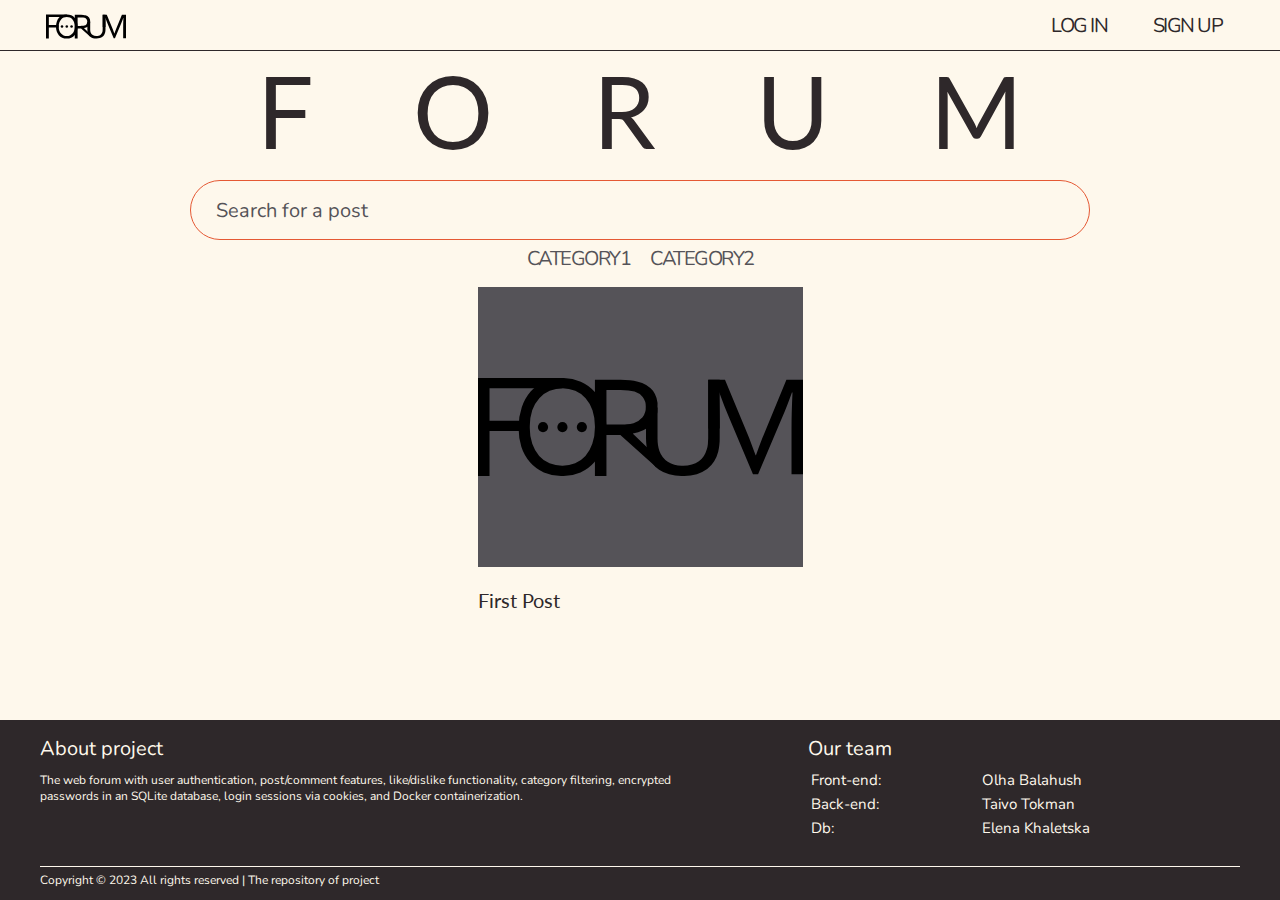
<file: index.html>
<!DOCTYPE html>
<html>
  <head>
    <meta charset="utf-8" />
    <title></title>
    <link rel="stylesheet" href="./style.css" />
    <script type="module" src="./js/wload.js"></script>
    <script type="module" src="./script.js"></script>
    <link rel="icon" type="image/x-icon" href="./favicon.ico" />

    <link href="https://fonts.googleapis.com/css?family=Nunito" rel="stylesheet" />
    <link href="https://fonts.googleapis.com/css?family=Lato" rel="stylesheet" />
  </head>

  <body>
    <!-- here will be page content -->
  </body>
</html>
</file>
<file: style.css>
/* #region basic */
:root {
    --color-1: #FEF8EC;
    --color-2: #555358;
    --color-3: #2E282A;
    --color-4: #E55934;
    --color-5: #FA7921;

    --title-text: 'Lato';
    --main-text: 'Nunito';

    --main-text-font-size: 20px;
    --additional-text-font-size: 15px;

    --title-text-font-size-adapted: 25px;
    --main-text-font-size-adapted: 12px;
    --button-text-font-size-adapted: 15px;
}

body {
    color: var(--color-3);
    text-align: center;
    background-color: var(--color-1);
    display: flex;
    flex-direction: column;
    min-height: 100vh;
    margin: 0;
}

.line {
    border-top: 0.5px solid var(--color-3);
    margin: 20px 0;
}

/* #region input */
input {
    width: 100%;
    box-sizing: border-box;
    padding-right: 30px;
    padding-left: 30px;
}

input::placeholder {
    color: var(--color-1);
    font-family: var(--main-text);
    font-size: var(--main-text-font-size);
}

/* #endregion */

/* #region custom slider */
::-webkit-scrollbar {
    width: 8px;
}

::-webkit-scrollbar-track {
    border-radius: 5px;
    box-shadow: inset 0 0 5px var(--color-2);
    background-color: transparent;
}

::-webkit-scrollbar-thumb {
    background-color: var(--color-4);
    border-radius: 5px;
}

::-webkit-scrollbar-thumb:hover {
    background-color: var(--color-5);
}

/* #endregion */

/* #region standart button style */
.button {
    background-color: transparent;
    color: var(--color-3);

    font-family: var(--main-text);
    font-size: var(--main-text-font-size);
    letter-spacing: -0.075em;
    text-transform: uppercase;

    border: none;
    border-radius: 60px;

    padding-top: 5px;
    padding-bottom: 5px;
    padding-left: 18px;
    padding-right: 18px;
}

.button:hover {
    color: var(--color-1);
    background-color: var(--color-4);
    letter-spacing: 0em;
}

.button:active {
    color: var(--color-1);
    background-color: var(--color-5);
}

/* #endregion */

/* #region plus for button create post */
.plus {
    --b: 5px;
    /* the thickness */
    width: 100px;
    /* the size */
    aspect-ratio: 1;
    border: 30px solid var(--color-3);
    /* the outer space */
    background:
        conic-gradient(from 90deg at var(--b) var(--b), var(--color-3) 90deg, var(--color-1) 0) calc(100% + var(--b)/2) calc(100% + var(--b)/2)/ calc(50% + var(--b)) calc(50% + var(--b));
    display: inline-block;
}

.radius {
    border-radius: 50%;
}

/* #endregion plus for button create post */

/* #region sign-up / log-in / notifications popups */
.gray-screen {
    position: fixed;
    top: 0;
    left: 0;
    height: 100%;
    width: 100%;
    background-color: var(--color-2);
    z-index: 1000;
    opacity: 0.5;
    display: none;
}

.popup {
    position: fixed;
    left: 50%;
    top: 50%;
    transform: translate(-50%, -50%);
    width: 400px;
    height: auto;
    background-color: var(--color-1);
    color: var(--color-3);
    font-family: var(--main-text);
    text-transform: uppercase;
    font-size: var(--main-text-font-size);
    padding: 20px;

    box-shadow: 0px 4px 4px rgba(0, 0, 0, 0.25);
    border-radius: 50px;
    z-index: 1001;
    display: none;
}

.sign-up-log-in-form {
    display: flex;
    flex-direction: column;
}

.title-for-popups {
    font-size: 36px;
    margin: 10px;
    margin-bottom: 15px;
}

label {
    width: 100%;
    text-align: left;
    margin-top: 10px;
}

.form-input {
    width: auto;
    height: 45px;
    background-color: var(--color-5);
    color: var(--color-1);
    border-style: none;
    box-shadow: inset 0px 3px 3px rgba(0, 0, 0, 0.1);
    border-radius: 15px;
    font-size: var(--main-text-font-size);
    padding-left: 15px;
    padding-right: 15px;
}

#btn-apply-sign-up,
#btn-apply-log-in {
    margin-top: 15px;
}

.authorization-error {
    font-size: smaller;
    margin-top: 10px;
    color: var(--color-4);
    font-weight: bolder;
}

.google-github {
    margin-top: 20px;
    display: flex;
    justify-content: center;
    gap: 20px;
}

#notifications-popup {
    display: block;
    right: 40px;
    left: auto;
    top: 60px;
    width: 200px;
    transform: none;
    text-align: left;
    border-radius: 15px;

    display: none;
}

.notification {
    border-style: none;
    text-align: left;
    background: transparent;
    text-transform: uppercase;
    color: var(--color-2);

    border-top: none;
    padding-top: 0;
    font-size: var(--main-text-font-size-adapted);
}

.notification:not(:nth-child(2)) {
    border-top: 1px solid var(--color-2);
    padding-top: 10px;
}

#notifications-title {
    font-size: var(--title-text-font-size-adapted);
}

.notification-titles {
    font-size: 15px;
}

.notification a {
    text-decoration: none;
    color: var(--color-4);
}

.notification a:hover {
    color: var(--color-5);
}

.popup-scroller {
    max-height: 75vh;
    overflow-y: scroll;
    padding: 10px;
}

.popup-scroller::-webkit-scrollbar {
    width: 0.5em;
    /* Set the width of the scrollbar */
}

.popup-scroller::-webkit-scrollbar-track {
    background-color: transparent;
    /* Set the background color of the track */
}

.popup-scroller::-webkit-scrollbar-thumb {
    background-color: transparent;
    /* Set the color of the thumb */
    border-radius: 1em;
    /* Set the border radius of the thumb */
}

.popup-scroller::-webkit-scrollbar-thumb:hover {
    background-color: transparent;
    /* Set the color of the thumb on hover */
}

.popup-scroller::-webkit-scrollbar {
    width: 0;
}

.response-input {
    margin: 5px;
    width: 95%;
    background-color: var(--color-5);
    min-height: 40px;

    border-radius: 60px;

    color: var(--color-1);
    font-family: var(--main-text);
    font-size: var(--main-text-font-size-adapted);
    text-align: left;

    display: flex;
    align-items: center;

    border-style: none;
}

.response-input::placeholder {
    font-size: var(--main-text-font-size-adapted);
}

/* #endregion */

/* #region creator icon */
/* #post-creator-image-container {
    display: flex;
    justify-content: center;
    overflow: hidden;

    width: 37px;
    height: 37px;
    border-radius: 50%;
    margin-right: 10px;
}

#post-creator-image-container img {
    max-width: 100%;
    max-height: 100%;
    object-fit: cover;
} */

.user-image-container {
    width: 37px;
    height: 37px;
    display: inline-block;
    position: relative;
    margin-right: 10px;
}

#post-creator-image-container {
    display: flex;
    justify-content: center;
    align-items: center;
    overflow: hidden;

    width: 37px;
    height: 37px;
    border-radius: 50%;
    margin-right: 10px;
}

#post-creator-image-container img {
    max-width: 37px;
    max-height: 37px;
}

/* #endregion */

/* #region button post category */
.btn-post-category {
    border: none;
    border-radius: 60px;
    display: flex;
    flex-direction: row;
    align-items: center;

    padding: 10px;
    padding-top: 5px;
    padding-bottom: 5px;
    margin-right: 10px;

    color: var(--color-1);
    background-color: var(--color-4);

    font-family: var(--main-text);
    text-transform: uppercase;
    font-size: var(--main-text-font-size);
    letter-spacing: -0.075em;

    text-decoration: none;
}

/* #endregion */

/* #region post button */
.content {
    display: flex;
    width: auto;
    flex-wrap: wrap;
    justify-content: flex-start;
    margin-left: calc((100% - 3*(325px + 20px))/2);
    margin-right: calc((100% - 3*(325px + 20px))/2);
    margin-bottom: 50px;
}

.post {
    background-color: transparent;
    border-style: none;
    position: relative;
    width: 325px;
    height: 325px;
    margin: 10px;
    text-align: left;
    text-decoration: none;
    color: var(--color-3);
}

.shadow-for-button {
    position: absolute;
    top: 0;
    left: 0;
    color: var(--color-text);
    width: 325px;
    height: 280px;
    background-color: rgba(0, 0, 0, 0.5);
    color: var(--color-1);
    display: none;
}

.short-post-text {
    display: inherit;
    margin: 10px;
    margin-top: 20px;
    margin-bottom: 30px;
    max-height: calc(280px - 90px);
    text-align: left;
    color: var(--color-1);
    font-size: var(--main-text-font-size);
    font-family: var(--main-text);
    word-wrap: break-word;
    text-overflow: ellipsis;
    overflow: hidden;
}

.user-data-container {
    display: flex;
    align-items: center;
    justify-content: space-between;
    height: 30px;
    margin: 10px;

    color: var(--color-1);
    font-size: 15px;
    font-family: var(--main-text);
    text-transform: uppercase;
}

.user-container {
    display: flex;
    align-items: center;
}

.post:hover .shadow-for-button {
    display: flex;
    flex-direction: column;
    justify-content: space-between;
}

.post-picture {
    width: 325px;
    height: 280px;
    background-color: var(--color-2);
    position: relative;
    display: flex;
    justify-content: center;
    align-items: center;
}

.post-picture-add {
    width: 325px;
    height: 280px;
    background-color: var(--color-2);
    display: flex;
    justify-content: center;
    align-items: center;
}

#post-image-holder {
    flex-shrink: 0;
    max-width: 100%;
}

#post-image-exists {
    flex-shrink: 0;
    max-width: 100%;
    max-height: 100%;
    object-fit: scale-down;
}

.title {
    font-family: var(--title-text);
    color: var(--color-3);
}

.post-main-information {
    display: flex;
    flex-direction: row;
    align-items: flex-end;
    justify-content: space-between;
    min-height: calc(325px - 280px);
}

#small-post-title {
    font-size: var(--main-text-font-size);
    max-width: 220px;
    word-wrap: break-word;
}

#likes-dislikes {
    display: flex;
    flex-direction: row;
    align-items: center;
    max-width: calc(325px - 220px);
}

.likes-dialikes-numbers {
    font-family: var(--main-text);
    font-size: 16px;
    margin-left: 3px;
    margin-right: 3px;
}

/* #endregion */

/* #region header */
header {
    position: fixed;
    top: 0;
    left: 0;
    width: 100%;
    height: 50px;
    z-index: 999;
    text-align: left;
    background-color: var(--color-1);

    display: flex;
    flex-direction: row;

    align-items: center;

    border-bottom-style: solid;
    border-width: 1px;
    border-color: var(--color-3);
}

#btn-home {
    position: absolute;
    left: 40px;
    background: none;
    border: none;
    width: 80px;
    height: 25px;
}

#logo {
    width: 80px;
    height: 25px;
}

#btn-notifications {
    position: absolute;
    right: 200px;
    background: transparent;
    border-style: none;
    width: 30px;
    height: 25px;
}

#btn-notifications img {
    position: absolute;
    bottom: 0;
    left: 0;
}

#messages-counter {
    position: absolute;
    top: 0;
    right: 5px;

    width: 15px;
    height: 15px;

    display: flex;
    justify-content: center;
    align-items: center;

    border-radius: 50%;
    background: var(--color-5);
}

#messages-counter span {
    font-size: 8px;
    color: var(--color-3);
}

#btn-log-in {
    position: absolute;
    right: 155px;
}

#btn-sign-up {
    position: absolute;
    right: 40px;
}

#btn-log-out {
    position: absolute;
    right: 120px;
    color: var(--color-3);
}

#btn-chat {
    border-style: none;
    background-color: transparent;
    position: absolute;
    right: 75px;
    display: flex;
}

#btn-log-out:hover {
    color: var(--color-1);
}

#btn-my-profile {
    position: absolute;
    right: 40px;

    display: flex;
    flex-direction: row;
    align-items: center;

    border: none;
    background-color: transparent;
    text-transform: uppercase;
    font-size: var(--main-text-font-size);
    font-family: var(--main-text);
    color: var(--color-3);
    text-decoration: none;
}

#btn-my-profile-icon {
    flex-shrink: 0;
    max-width: 100%;
    max-height: 100%;
    object-fit: cover;
    border-radius: 50%;
}

#btn-my-profile span {
    margin-left: 10px;
}

.container-btn-my-profile-icon {
    width: 25px;
    height: 25px;
    position: relative;
    display: flex;
}

/* #endregion */

/* #region footer */
footer {
    position: relative;
    height: 20vh;
    width: 100%;
    background-color: var(--color-3);
    color: var(--color-1);
    font-family: var(--main-text);
    font-size: var(--additional-text-font-size);

    display: grid;
    grid-template-columns: 60% auto;
}

footer>*:nth-child(2n-1):nth-last-of-type(1) {
    grid-column: span 2;
}

footer div {
    margin: 10px 40px;
    display: flex;
    justify-content: left;
}

#about,
#contact-info {
    min-height: 10vh;
    flex-direction: column;
    text-align: left;
}

#copyright {
    height: 2vh;
    border-top: 1px solid var(--color-1);
}

#forum-logo path,
circle {
    fill: var(--color-1);
}

#forum-logo {
    margin: 10px 0;
    width: 80px;
    height: 25px;
}

footer div p {
    margin: 5px 0;
    font-size: 12px;
}

.footer-titles {
    font-size: var(--main-text-font-size);
}

footer div a {
    color: var(--color-1-2);
    text-decoration: none;
}

footer div a:hover {
    color: var(--color-4);
}

footer div a:active {
    color: var(--color-5);
}

/* #endregion */

/* #region online users and chats */

#onlU-chats-btns {
    display: flex;
    flex-wrap: wrap;
    flex-direction: column;
    align-items: flex-end;

    position: sticky;
    bottom: 0;
    width: 100%;
}

#online-users-btn,
#chats-btn {
    margin: 5px;
    z-index: 1000;
}

#online-users-conatiner {
    transform: none;
    top: auto;
    left: auto;
    width: 300px;

    bottom: 120px;
    right: 10px;
    position: inherit;

    margin-bottom: 20px;
}

/* #endregion */

/* #region dual-range-slider */
:root {
    --color-1: #FEF8EC;
    --color-2: #555358;
    --color-3: #2E282A;
    --color-4: #E55934;
    --color-5: #FA7921;

    --main-text: 'Nunito';
}

.range_container {
    display: flex;
    flex-direction: column;
    width: 80%;
    margin: 30px auto;
}

.sliders_control {
    position: relative;
    min-height: 30px;
}

.form_control {
    position: relative;
    display: flex;
    justify-content: space-between;
    color: var(--color-2);

    margin-bottom: 12px;
}

input[type="range"] {
    -webkit-appearance: none;
    appearance: none;
    height: 3px;
    width: 300px;
    position: absolute;
    left: calc(50% - 300px / 2);

    background-color: #C6C6C6;
    pointer-events: none;
}

input[type=range]::-webkit-slider-thumb {
    -webkit-appearance: none;
    pointer-events: all;
    width: 24px;
    height: 24px;
    background-color: var(--color-5);
    box-shadow: 0px 4.42079px 8.84158px rgba(0, 0, 0, 0.1);
    border-radius: 50%;
    cursor: pointer;
}

input[type=range]::-moz-range-thumb {
    -webkit-appearance: none;
    pointer-events: all;
    width: 24px;
    height: 24px;
    background-color: #fff;
    border-radius: 50%;
    box-shadow: 0 0 0 1px #C6C6C6;
    cursor: pointer;
}

input[type=range]::-webkit-slider-thumb:hover {
    background: var(--color-4);
}

/* input[type="number"] {
    color: var(--color-3);
    background-color: var(--color-1);
    font-family: var(--main-text);
    width: 50px;
    height: 30px;
    font-size: 15px;
    padding: 5px;
    border: none;
} */

input[type=number]::-webkit-inner-spin-button,
input[type=number]::-webkit-outer-spin-button {
    opacity: 1;
}


#fromSlider {
    height: 0;
    z-index: 1;
}

/* #endregion */

/* #region login / signup page */
.center-container {
    position: fixed;
    left: 50%;
    top: 50%;
    transform: translate(-50%, -50%);

    color: var(--color-3);
    font-family: var(--main-text);
    text-transform: uppercase;
    font-size: var(--main-text-font-size);
    padding: 20px;


}

/* #endregion */

/* #region main page */
#search-categories-filter {
    position: sticky;
    top: 50px;
    width: 100%;

    padding-top: 10px;

    display: flex;
    flex-direction: column;
    justify-content: center;
    background-color: var(--color-1);
    z-index: 998;
}

#title {
    text-transform: uppercase;
    letter-spacing: 1em;
    padding-left: 1em;
    margin-bottom: 0;
    margin-top: 50px;
    font-size: 100px;
}

#input-line {
    width: 900px;
    height: 60px;

    background: var(--color-1);
    border: 1px solid var(--color-4);
    border-radius: 60px;

    padding-left: 25px;
    padding-right: 25px;
    font-size: var(--main-text-font-size);
}

#input-line::placeholder{
    color: var(--color-2);
}

#categories-filter {
    display: flex;
    flex-direction: row;
    justify-content: center;
    align-items: center;
    margin: 5px;
}

#category-container {
    padding: 4px;
    width: 700px;
    overflow: hidden;
    white-space: nowrap;
}

.horizontal-slider-btns {
    background-color: transparent;
    border-style: none;
}

.btn-category {
    padding: 10px;
    color: var(--color-2);
    background-color: transparent;
    font-family: var(--main-text);
    text-transform: uppercase;
    font-size: var(--main-text-font-size);
    letter-spacing: -0.075em;
    border: none;
    white-space: nowrap;
    text-decoration: none;
}

.btn-category:hover,
.btn-category:active {
    color: var(--color-3);
    letter-spacing: 0.05em;
}

#btn-filter {
    background: transparent;
    border: none;
    margin-left: 10px;
}

.sort-container {
    display: flex;
    flex-direction: row;
    align-items: center;
    width: 80%;
    margin: 30px auto;
}

#lb-sort {
    margin: 0;
}

.btn-sort {
    border-style: none;
    background-color: transparent;
    margin-left: 10px;
}

#sort-up:hover svg path,
#sort-down:hover svg path,
#slideRight:hover svg path,
#slideLeft:hover svg path {
    fill: var(--color-4);
}

#sort-up:active svg path,
#sort-down:active svg path,
#slideRight:active svg path,
#slideLeft:active svg path {
    fill: var(--color-5);
}

#btn-filter img {
    width: 25px;
    height: 25px;
}

#main-part {
    height: auto;
    min-height: 80vh;
    background-color: var(--color-1);
    display: flex;
    flex-direction: column;
    flex-wrap: wrap;
    justify-content: flex-start;
    align-items: center;
}

input[type='range'] {
    -webkit-appearance: none;
    background-color: var(--color-5);
    border-radius: 50px;
    height: 5px;
}

input[type=range]::-webkit-slider-thumb {
    -webkit-appearance: none;
    box-shadow: 0px 4.42079px 8.84158px rgba(0, 0, 0, 0.1);
    height: 18px;
    width: 18px;
    border-radius: 25px;
    background: var(--color-5);
    cursor: pointer;
}

input[type=range]:focus::-webkit-slider-thumb {
    background: var(--color-4);
}

#btn-cancel-sign-up,
#btn-cancel-log-in {
    display: block;
    text-decoration: none;
}

#categories-popup {
    display: flex;
    flex-direction: column;
    min-height: 500px;
    max-height: 600px;
    padding: 15px;

    display: none;
}

#categories-popup form {
    text-align: left;
}

#add-category-input {
    width: 95%;
    box-sizing: border-box;
    padding-right: 30px;
    padding-left: 30px;
    border-radius: 60px;

    margin: 5px;
    background-color: var(--color-5);
    min-height: 57px;

    border-radius: 60px;

    color: var(--color-1);
    font-family: var(--main-text);
    font-size: var(--main-text-font-size);
    text-align: left;

    display: flex;
    align-items: center;

    border-style: none;
    margin-bottom: 0;
}

#add-category-input::placeholder {
    color: var(--color-1);
    font-family: var(--main-text);
    font-size: var(--main-text-font-size);
}

#category-form {
    background-color: var(--color-1);
    position: sticky;
    bottom: 0;
    padding-top: 20px;
    padding-bottom: 20px;
    width: auto;
}

.category-manager {
    width: 100%;
    text-align: left;
    border-radius: 50px;
}

.category-manager:hover {
    background-color: var(--color-5);
    color: var(--color-1);
}

.category-manager {
    display: flex;
    justify-content: space-between;
}

.category-manager span {
    color: var(--color-1);
}

/* #endregion region */

/* #region post page */
#main-part-post-page {
    flex: 1;
    height: auto;
    background-color: var(--color-1);
    display: flex;
    flex-direction: column;
}

#post {
    width: 100%;
}

#post-container {
    margin-top: 50px;
    height: auto;
    width: auto;

    display: flex;
    flex-direction: column;
    align-items: center;

    display: flex;
    flex-wrap: wrap;
    justify-content: center;
    justify-content: flex-start;
}

#post-image {
    display: flex;
    justify-content: center;
    align-items: center;
    overflow: hidden;

    background-color: var(--color-3);
    width: 100%;
    height: 300px;
}

#post-image img {
    flex-shrink: 0;
    min-width: 100%;
    min-height: 100%;
    object-fit: contain;
}

#btn-post-creator {
    margin-left: 20px;
}

#comments-container {
    margin-left: 20%;
    margin-right: 20%;
    width: auto;
    height: 100%;

    background-color: var(--color-1);
    border-style: none;
    border-top-style: solid;
    border-width: 1px;
    border-color: var(--color-3);

    display: block;
    flex-direction: column;
    align-items: center;

    text-align: right;
}

#already-existed-comments {
    min-height: 0;
}

#btn-comment-creator {
    margin-left: 30px;
    border: none;
    background-color: transparent;

    display: flex;
    flex-direction: row;
    align-items: center;

    color: var(--color-3);
    font-size: var(--main-text-font-size);
    font-family: var(--main-text);
    text-transform: uppercase;

    letter-spacing: -0.075em;
}

#btn-comment-creator:hover {
    color: var(--color-5);
}

#btn-comment-creator:active {
    color: var(--color-4);
}

.comment-header {
    display: flex;
    flex-direction: row;
    align-items: center;
    justify-content: space-between;
}

.btn-like-dislike-comment {
    margin-right: 30px;
    margin-bottom: 10px;

    display: flex;
    left: 20%;
    flex-direction: row;
    justify-content: flex-end;

    font-family: var(--main-text);
    font-size: var(--additional-text-font-size);
    color: var(--color-3);
}

.comment-container {
    margin-top: 20px;
}

.comment {
    margin: 5px 0;
    padding: 0 30px;
    
    background-color: var(--color-5);
    min-height: 57px;

    border-radius: 60px;

    color: var(--color-1);
    font-family: var(--main-text);
    font-size: var(--main-text-font-size);
    text-align: left;

    display: flex;
    align-items: center;

    border-style: none;
}

.comment-text {
    width: 85%;
    padding: 10px;
    padding-right: 30px;
    padding-left: 30px;
    word-wrap: break-word;
}

.comment-created-at {
    margin: 0;
    margin-right: 30px;
    font-family: var(--main-text);
    color: var(--color-2);
    font-size: var(--additional-text-font-size);
    text-transform: uppercase;
}

#comment-form {
    background-color: var(--color-1);
    position: sticky;
    bottom: 0;
    padding-top: 20px;
    padding-bottom: 20px;

    width: auto;
}

#post-title {
    width: auto;
    height: auto;
    margin-left: 20%;
    margin-right: 20%;
    text-align: left;
    font-size: 80px;
    word-wrap: break-word;

    font-family: var(--title-text);
}

.post-addiional-information {
    margin: 5px;
    margin-left: 20%;
    margin-right: 20%;
    width: auto;
    height: auto;
    display: flex;
    flex-direction: row;
    align-items: center;

    color: var(--color-3);
    font-size: var(--main-text-font-size);
    font-family: var(--main-text);
    text-transform: uppercase;
}

.about-creation {
    font-size: var(--additional-text-font-size);
}

#btn-category-icon {
    background-color: var(--color-4);
    color: var(--color-1);

    font-family: var(--main-text);
    font-size: var(--main-text-font-size);
    letter-spacing: -0.075em;
    text-transform: uppercase;

    border: none;
    border-radius: 60px;

    padding-top: 5px;
    padding-bottom: 5px;
    padding-left: 18px;
    padding-right: 18px;
}

#btn-category-icon:hover {
    background-color: var(--color-5);
}

#btn-post-creator {
    margin-left: 30px;
    border: none;
    background-color: transparent;

    display: flex;
    flex-direction: row;
    align-items: center;
    justify-content: flex-start;

    color: var(--color-3);
    font-size: var(--main-text-font-size);
    font-family: var(--main-text);
    text-transform: uppercase;

    letter-spacing: -0.075em;
}

.btn-user {
    display: flex;
    flex-direction: row;
    align-items: center;
    text-decoration: none;
    color: var(--color-3);
}

.btn-user:hover {
    color: var(--color-4);
}

.btn-user:hover .user-icon {
    width: 45px;
    height: 45px;
}

#span-created-at {
    margin: 0;
    margin-left: 30px;
}

#post-text {
    width: auto;
    margin-left: 20%;
    margin-right: 20%;
    margin-top: 40px;
    margin-bottom: 40px;
    height: auto;
    text-align: left;
    font-size: var(--main-text-font-size);
    font-family: var(--main-text);
    word-wrap: break-word;
}

#btn-comments {
    padding: 0;
    position: fixed;
    top: 50px;
    left: 0;
    width: 100%;
    height: 40px;
    background-color: var(--color-1);

    border-style: none;
    border-bottom-style: solid;
    border-width: 1px;
    border-color: var(--color-3);

    display: flex;
    flex-direction: row;
    align-items: center;

    z-index: 997;
}

#btn-comments:hover {
    background-color: var(--color-4);
    color: var(--color-1);
}

#btn-comments:active {
    background-color: var(--color-5);
    color: var(--color-1);
}

#span-comments {
    position: absolute;
    left: 40px;
    font-family: var(--main-text);
    font-size: var(--main-text-font-size);
    text-transform: uppercase;
}

#icon-plus {
    position: absolute;
    right: 80px;
    font-size: 30px;
    font-family: 'Times New Roman', Times, serif;
}

#btn-like-dislike {
    margin-left: 20%;
    margin-right: 20%;
    margin-bottom: 30px;
    padding-top: 30px;

    display: flex;
    left: 20%;
    flex-direction: row;
    justify-content: flex-end;
    align-items: center;

    border-top: 1px solid var(--color-3);

    font-family: var(--main-text);
    font-size: var(--main-text-font-size);
    color: var(--color-3);
}

.likes-dislikes-container {
    display: flex;
    align-items: center;
}

.likes-dislikes {
    width: auto;
    height: auto;
    padding: 0;
    border: none;
    background-color: transparent;
    margin: 0 10px;
}

.likes-dislikes-container label {
    margin: 0;
}

.icon {
    width: 21px;
    height: 21px;
}

/* #region dropdown button */

.edit-delete-popup {
    position: absolute;
    right: 0;
    top: 39px;
    left: auto;
    width: 100px;
    transform: none;
    border-radius: 15px;
}

.btn-edit,
.btn-delete,
.btn-report {
    font-size: var(--additional-text-font-size);
    width: 100%;
}

.bar {
    width: 4px;
    height: 4px;
    border-radius: 50%;
    background-color: var(--color-3);
    margin: 3px 0;
}

/* Dropdown Button */
.dropbtn {
    background-color: transparent;
    font-size: 16px;
    border: none;
    cursor: pointer;
}

/* Dropdown button on hover & focus */
.dropbtn:hover .bar,
.dropbtn:focus .bar {
    background-color: var(--color-2);
}

/* The container <div> - needed to position the dropdown content */
.dropdown {
    position: relative;
    display: inline-block;
}

/* Show the dropdown menu (use JS to add this class to the .dropdown-content container when the user clicks on the dropdown button) */
.show {
    display: block;
}

.postedit {
    margin-left: auto;
    order: 2;
}

/* #endregion */

#lb-like-post {
    margin-top: 0;
}

#add-like-form {
    display: flex;
    align-items: center;
}

/* #endregion */

/* #region profile page */
#main-part-profile-page {
    height: auto;
    min-height: calc(80vh - 50px);
    background-color: var(--color-1);
    display: flex;
    flex-wrap: wrap;
    justify-content: center;
    margin-top: 50px;
}

#user-information {
    background-color: var(--color-2);
    min-height: 300px;
    min-width: 325px;
    width: 100%;
    margin: 170px;
    margin-bottom: 0;
    border-radius: 30px;

    color: var(--color-1);
}

#user-basic {
    position: absolute;
    top: calc(50px + 60px);
    left: calc(130px + 10%);

    display: flex;
    flex-direction: column;
    justify-content: center;
    align-items: center;
}

#username {
    font-size: 36px;
    font-family: var(--main-text);
    padding-top: 20px;

    width: 325px;
    text-align: center;
}

.user-image {
    display: flex;
    justify-content: center;
    align-items: center;
    overflow: hidden;

    width: 210px;
    height: 210px;
    border-radius: 50%;
}

#user-base-image {
    max-width: 100%;
    max-height: 100%;
    min-height: 210px;
    min-width: 210px;
    z-index: 1;
    object-fit: cover;
}

#gray-background {
    position: absolute;
    top: 0;
    border-radius: 50%;

    width: 210px;
    height: 210px;

    opacity: 0;
    background: linear-gradient(to bottom, rgba(255, 255, 255, 0), var(--color-3));
}

#user-hover-image {
    width: 32px;
    height: 32px;
    position: absolute;
    top: 170px;
    left: 50%;
    opacity: 0;
    transform: translate(-50%, 0);
}

.user-image:hover #gray-background {
    opacity: 1;
}

.user-image:hover #user-hover-image {
    opacity: 0.8;
}

#user-additional {
    width: calc(75% - 250px);
    height: auto;
    min-height: 180px;
    margin: 30px;
    margin-left: calc(25% + 210px);

    font-family: var(--main-text);
    font-size: var(--main-text-font-size);
    text-align: left;
}

#user-additional p {
    text-transform: uppercase;
}

.table-titles {
    min-width: 100px;
    text-transform: uppercase;
    font-size: var(--additional-text-font-size);
}

.table-data {
    width: 100%;
    text-align: right;
    text-transform: uppercase;
    font-size: var(--additional-text-font-size);
}

#btn-save {
    width: 100%;
    display: flex;
    justify-content: flex-end;
}

#user-posts,
#user-liked-disliked-posts,
#user-commented-posts {
    margin-top: 40px;
    margin-bottom: 40px;
}

#profile-buttons {
    display: flex;
    flex-direction: row;
    justify-content: center;
    margin: 20px;
}

#btn-update-profile,
#btn-request-moderator,
#btn-update-profile-submit,
#btn-cancel-updation,
#btn-chat {
    color: var(--color-1);
}

#btn-update-profile-submit {
    margin-top: 10px;
}

#edit-about {
    display: flex;
    flex-direction: column;
    align-items: flex-start;
    display: none;
}

#btn-cancel-updation {
    display: none;
}

#create-about-input {
    background: var(--color-2);
    border-style: none;
    border-radius: 5px;
    width: 100%;

    font-family: var(--main-text);
    font-size: var(--main-text-font-size);
    color: var(--color-1);
}

#buttons {
    width: 100%;
}

.profile-buttons {
    margin-top: 10px;
    padding: 10px;
    color: var(--color-2);
    background-color: transparent;
    font-family: var(--main-text);
    text-transform: uppercase;
    font-size: var(--main-text-font-size);
    letter-spacing: -0.075em;
    border: none;
    white-space: nowrap;
    text-decoration: none;
}

.profile-buttons:hover {
    letter-spacing: 0.05em;
}

.profile-buttons:focus {
    color: var(--color-4);
    letter-spacing: 0.05em;
}

.profile-buttons-chosen {
    color: var(--color-4);
    letter-spacing: 0.05em;
}

#btn-user-posts,
#btn-user-liked-disliked-posts {
    border-right: 1px solid var(--color-3);
}

#user-liked-disliked-posts,
#user-commented-posts {
    display: none;
}

/* #endregion */

/* #region create post page */
#post {
    height: auto;
    width: 100%;

    font-size: 50px;
    display: flex;
    flex-direction: column;
    color: var(--color-3);
}

#post-image {
    display: flex;
    justify-content: center;
    align-items: center;
    overflow: hidden;

    background-color: var(--color-3);
    width: 100%;
    height: 300px;
}

#post-image img {
    flex-shrink: 0;
    min-width: 100%;
    min-height: 100%
}

#create-post-start {
    margin-top: 50px;
}

.create-post-form {
    margin: 10%;
    margin-top: 0;
    margin-bottom: 5px;
    display: flex;
    flex-direction: column;

    color: var(--color-3);
    font-family: var(--main-text);
    font-size: var(--main-text-font-size);
    text-transform: uppercase;
}

.categories-created-page {
    display: flex;
    flex-direction: row;
    margin-top: 10px;
}

#categories-forms {
    display: flex;
    flex-direction: row;
}

#category-create-post {
    width: 80%;
    border-radius: 5px 0 0 5px;
}

#btn-category-create {
    width: 20%;
    border-radius: 0 5px 5px 0;
    font-size: var(--additional-text-font-size);
    background-color: var(--color-4);
    color: var(--color-1);
}

#btn-category-create:hover {
    background-color: var(--color-5);
}

#btn-delete-category {
    font-size: var(--main-text-font-size);
    transform: rotate(45deg);
    color: var(--color-1);
}

.post-label {
    margin-top: 20px;
}

.create-post-input {
    font-size: var(--main-text);
    font-family: var(--main-text);
    background-color: transparent;
    border-style: none;
    border: 1px solid var(--color-4);
    border-radius: 5px;

    padding: 5px;
    padding-left: 10px;
    padding-right: 10px;
}

.create-post-input::placeholder {
    color: var(--color-2);
}

#create-post-container {
    margin-top: 50px;
    width: auto;
    height: auto;

    display: flex;
    flex-direction: column;
    align-items: center;

    display: flex;
    flex-wrap: wrap;
    justify-content: center;
    justify-content: flex-start;
}

#btn-create-post {
    margin-top: 20px;
}

#btn-cancel-creation {
    margin: 10%;
    margin-top: 10px;
    margin-bottom: 50px;
    text-decoration: none;
}

#btn-delete-category {
    border-style: none;
    background-color: transparent;
}

/* upload file section */

#btn-upload-file::-webkit-file-upload-button {
    background-color: transparent;
    color: var(--color-3);

    font-family: var(--main-text);
    font-size: var(--main-text-font-size);
    letter-spacing: -0.075em;
    text-transform: uppercase;

    border: none;
    border-radius: 60px;

    padding-top: 5px;
    padding-bottom: 5px;
    padding-left: 18px;
    padding-right: 18px;
    margin: 20px;
    text-decoration: none;
}

#btn-upload-file::-webkit-file-upload-button:hover {
    background-color: var(--color-4);
    color: var(--color-1);
}

#btn-upload-file::-webkit-file-upload-button:active {
    background-color: var(--color-5);
    color: var(--color-1);
}

#btn-upload-file {
    font-size: var(--main-text);
    font-family: var(--main-text);
    background-color: transparent;
    border-style: none;
    /* border: 1px solid var(--color-4);
    border-radius: 5px; */
    color: var(--color-2);

    padding: 5px;
    padding-left: 10px;
    padding-right: 10px;
}

/* #endregion */

/* #region chat page */

.main-part-chat {
    display: flex;
    height: 100vh;
}

.chats-container {
    margin-top: 50px;
    /* background-color: red; */
    width: 25vw;
    height: 100;
    text-align: left;

    /* padding-left: 40px; */
    border-right: 1px solid var(--color-3);
    overflow-y: scroll;

    font-size: var(--main-text-font-size);
    text-transform: uppercase;
    font-family: var(--main-text);
}

.chats-container::-webkit-scrollbar {
    width: 0;
    /* Hides the scrollbar */
}

.chats-list-container {
    display: flex;
    flex-direction: column;
}

.chat-container {
    margin-top: 50px;
    width: 75vw;
    height: 94vh;
    text-align: left;
    overflow-y: scroll;

    padding-bottom: 0;
}


.chat-container::-webkit-scrollbar {
    width: 0;
    /* Hides the scrollbar */
}

.chat-title {
    border-style: none;
    height: 70px;
    border-bottom: 1px solid var(--color-3);
    position: sticky;
    top: 0;
    background-color: var(--color-1);

    padding: 0 10px;
    display: flex;
    align-items: center;

    font-size: 36px;
    text-transform: uppercase;
    font-size: var(--main-text-font-size);
    font-family: var(--main-text);
    color: var(--color-3);
    text-transform: uppercase;
}

.chat-title:hover {
    background-color: var(--color-3);
    color:var(--color-1)
}

.btn-chat-change{
    font-size: 10px;
}

.chat-line {
    background-color: transparent;
    text-align: left;
    padding-left: 40px;
    font-size: var(--main-text-font-size);
    font-family: var(--main-text);
    color: var(--color-3);
    height: 70px;
    border-style: none;
    border-bottom: 1px solid var(--color-3);

    display: flex;
    flex-direction: row;
    align-items: center;
}

.online-status {
    position: absolute;
    bottom: 0;
    right: 0;
    width: 10px;
    height: 10px;
    border-radius: 50%;
    background-color: green;
    z-index: 1000;
}

.message-container {
    width: 100%;
    display: flex;
    justify-content: flex-start;
}

.message {
    margin: 5px;
    width: auto;
    min-width: 30%;
    max-width: 70%;
    background-color: var(--color-5);
    min-height: 57px;
    border-radius: 60px;
    color: var(--color-1);
    font-family: var(--main-text);
    font-size: var(--main-text-font-size);
    text-align: left;
    display: flex;
    align-items: flex-end;
    border-style: none;
    flex-wrap: wrap;
    flex-direction: column;
}

.message-sender {
    font-weight: bold;
    margin-right: 5px;
}

.message-content {
    padding: 10px;
    padding-right: 30px;
    padding-left: 30px;
    word-wrap: break-word;
}

.messages-container {
    min-height: 72vh;
    display: flex;
    flex-direction: column;
    justify-content: flex-end;
}

#input-message-form {
    max-width: 100%;
    background-color: var(--color-1);
    position: sticky;
    bottom: 0;
    padding-top: 20px;
    padding-bottom: 20px;
    width: auto;
    border-radius: 0;
}

#input-message {
    margin: 5px;
    background-color: var(--color-5);
    min-height: 57px;
    border-radius: 60px;
    color: var(--color-1);
    font-family: var(--main-text);
    font-size: var(--main-text-font-size);
    text-align: left;
    display: flex;
    align-items: center;
    border-style: none;
}

.message-time {
    font-size: 15px;
    margin-right: 30px;
    margin-bottom: 5px;
}

/* #endregion */

.message-time {
    font-size: 15px;
    margin-right: 30px;
    margin-bottom: 5px;
}

/* #region error */
#error-container {
    min-height: 80vh;
    display: flex;
    flex-direction: column;
    justify-content: center;
    align-items: center;
}

.error {
    margin: 0;
    color: var(--color-3);
    font-family: var(--title-text);
    font-size: 400px;
}

#error-message {
    margin: 0;
    color: var(--color-2);
    font-family: var(--main-text);
    font-size: var(--main-text-font-size);
    text-transform: uppercase;
}

#btn-to-home {
    margin-top: 20px;
    background-color: var(--color-5);
    color: var(--color-1);
}

/* #endregion */

/* #region adaptation */
@media only screen and (max-width: 1080px) {
    #btn-home {
        left: 20px;
    }

    #btn-my-profile,
    #btn-sign-up {
        right: 20px;
    }

    #btn-log-in, #btn-log-out {
        right: 135px;
    }

    #btn-notifications {
        right: 180px;
    }

    #title {
        margin-top: 60px;
        font-size: 35px;
    }

    #input-line {
        width: 320px;
        height: 30px;

        padding-left: 20px;
        padding-right: 20px;
    }

    #search-categories-filter {
        padding-top: 10px;
    }

    #btn-category,
    #input-line,
    #btn-post-category,
    #btn-all-categories {
        font-size: var(--main-text-font-size-adapted);
    }

    .content,
    #user-information {
        justify-content: space-evenly;
        margin-left: 5%;
        margin-right: 5%;
    }

    #user-additional {
        margin: 30px;
        margin-top: 200px;
        margin-bottom: 10px;
        width: auto;
        min-height: auto;
    }

    #btn-save {
        justify-content: center;
    }

    #post-title {
        margin-top: 15px;
        font-size: var(--title-text-font-size-adapted);
    }

    .post-addiional-information,
    #btn-category-icon,
    #post-text,
    #lb-like,
    #lb-dislike {
        font-size: var(--main-text-font-size-adapted);
    }

    #comments-container,
    #post-title,
    .post-addiional-information,
    #post-text,
    #btn-like-dislike,
    #btn-like-dislike {
        margin-left: 5%;
        margin-right: 5%;
    }

    #post-creator-image-container,
    .user-image-container {
        width: 20px;
        height: 20px;
    }

    #post-creator-image-container img {
        max-width: 20px;
        max-height: 20px;
    }

    .popup {
        width: 320px;
        font-size: var(--main-text-font-size-adapted);
    }

    .edit-delete-popup {
        width: 100px;
    }

    .title-for-popups {
        font-size: var(--title-text-font-size-adapted);
    }

    #user-basic {
        left: 5%;
    }

    #btn-filter img {
        width: 15px;
        height: 15px;
    }

    #category-container {
        width: 250px;
    }

    #comment-input,
    #comment-input::placeholder,
    #btn-comment-creator,
    .comment-text,
    .comment-created-at,
    #input-line::placeholder{
        font-size: var(--main-text-font-size-adapted);
    }

    #comment-form {
        min-height: 57px;
        height: fit-content;
    }

    #span-comments {
        font-size: var(--button-text-font-size-adapted);
        left: 20px;
    }

    .lb-comment {
        font-size: var(--button-text-font-size-adapted);
    }

    .comment {
        min-height: 40px;
    }

    #icon-plus {
        right: 40px;
    }

    #user-additional,
    .post-label {
        font-size: var(--button-text-font-size-adapted);
    }

    #username {
        font-size: var(--title-text-font-size-adapted);
    }

    .create-post-input {
        font-size: var(--main-text-font-size-adapted);
    }

    .short-post-text,
    .user-data-container {
        font-size: var(--main-text-font-size-adapted);
    }

    #small-post-title,
    #likes-dislikes span,
    #create-about-input {
        font-size: var(--button-text-font-size-adapted);
    }

    #likes-dislikes img {
        width: 15px;
        height: 15px;
    }

    .error {
        font-size: 300px;
    }

    #forum-logo {
        display: none;
    }
}

@media only screen and (max-width: 800px) {
    #contact-info {
        margin-left: 5px;
    }

    #about {
        margin-right: 5px;
    }
}

@media only screen and (max-width: 600px) {

    footer,
    footer div p {
        font-size: 10px;
    }

    .footer-titles {
        font-size: var(--main-text-font-size-adapted);
    }

    footer div {
        margin: 10px 20px;
    }
}

@media only screen and (max-width: 500px) {

    #post-creator,
    #span-created-at {
        margin: 0;
    }

    .post-addiional-information {
        justify-content: space-between;
    }

    #post-image {
        height: 200px;
    }

    #post-image img {
        max-height: 200px;
    }

    #lb-dislike::before,
    #lb-like::before {
        width: 17px;
        height: 16px;
    }

    #lb-like,
    #lb-dislike {
        position: relative;
        padding-left: 25px;
    }

    #btn-like-dislike {
        margin-bottom: 15px;
        padding-top: 15px;
    }

    #user-information {
        width: 325px;
    }

    #user-basic {
        left: calc(50% - 325px/2);
    }

    .button {
        font-size: var(--button-text-font-size-adapted);
        padding-top: 5px;
        padding-bottom: 5px;
        padding-left: 10px;
        padding-right: 10px;
    }

    #btn-log-in {
        right: 100px;
    }

    #btn-notifications {
        right: 150px;
    }

    .likes-dialikes-numbers {
        font-size: var(--main-text-font-size-adapted);
    }

    .likes-dislikes img {
        width: 15px;
        height: 15px;
    }

    #btn-my-profile {
        font-size: var(--button-text-font-size-adapted);
    }

    .error {
        font-size: 150px;
    }
}

/* #endregion */
</file>
